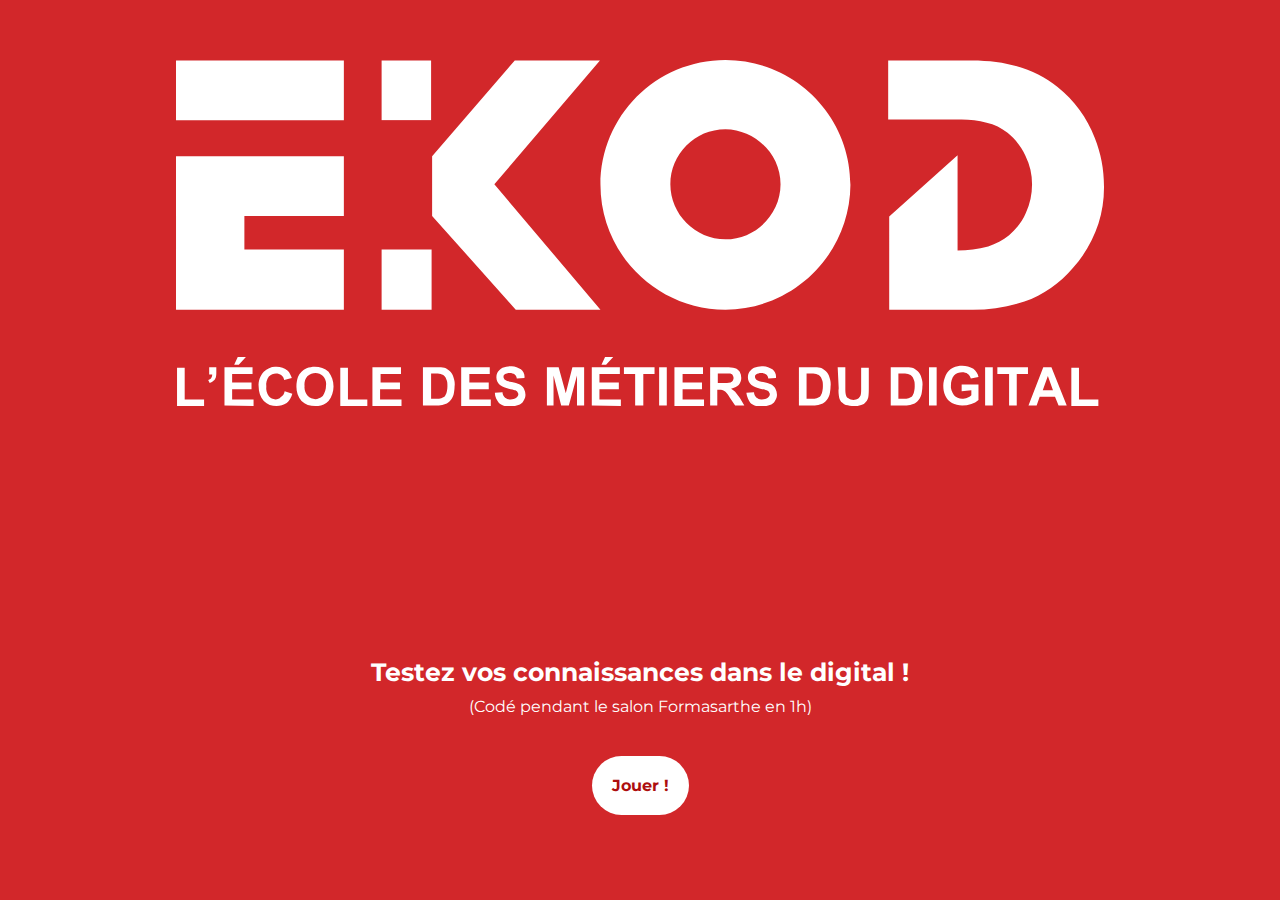
<file: index.html>
<!doctype html>
<html lang="fr">
<head>
    <meta charset="UTF-8">
    <meta name="viewport"
          content="width=device-width, user-scalable=no, initial-scale=1.0, maximum-scale=1.0, minimum-scale=1.0">
    <meta http-equiv="X-UA-Compatible" content="ie=edge">
    <link rel="stylesheet" href="style.css">
    <link rel="preconnect" href="https://fonts.googleapis.com">
    <link rel="preconnect" href="https://fonts.gstatic.com" crossorigin>
    <link href="https://fonts.googleapis.com/css2?family=Montserrat:ital,wght@0,100;0,200;0,300;0,400;0,500;0,600;0,700;0,800;0,900;1,100;1,200;1,300;1,400;1,500;1,600;1,700;1,800;1,900&display=swap" rel="stylesheet">
    <title>FORMASARTHE</title>
</head>
<body>
<div class="container">
    <img class="logo" src="./assets/img/logo.svg" alt="">
    <h1>Testez vos connaissances dans le digital !</h1>
    <p style="color: white; margin-top: 10px">(Codé pendant le salon Formasarthe en 1h)</p>
    <div class="start">
        <a style="color: #ad0e0e" href="./quizz.html">Jouer !</a>
    </div>
</div>
</body>
</html>
</file>
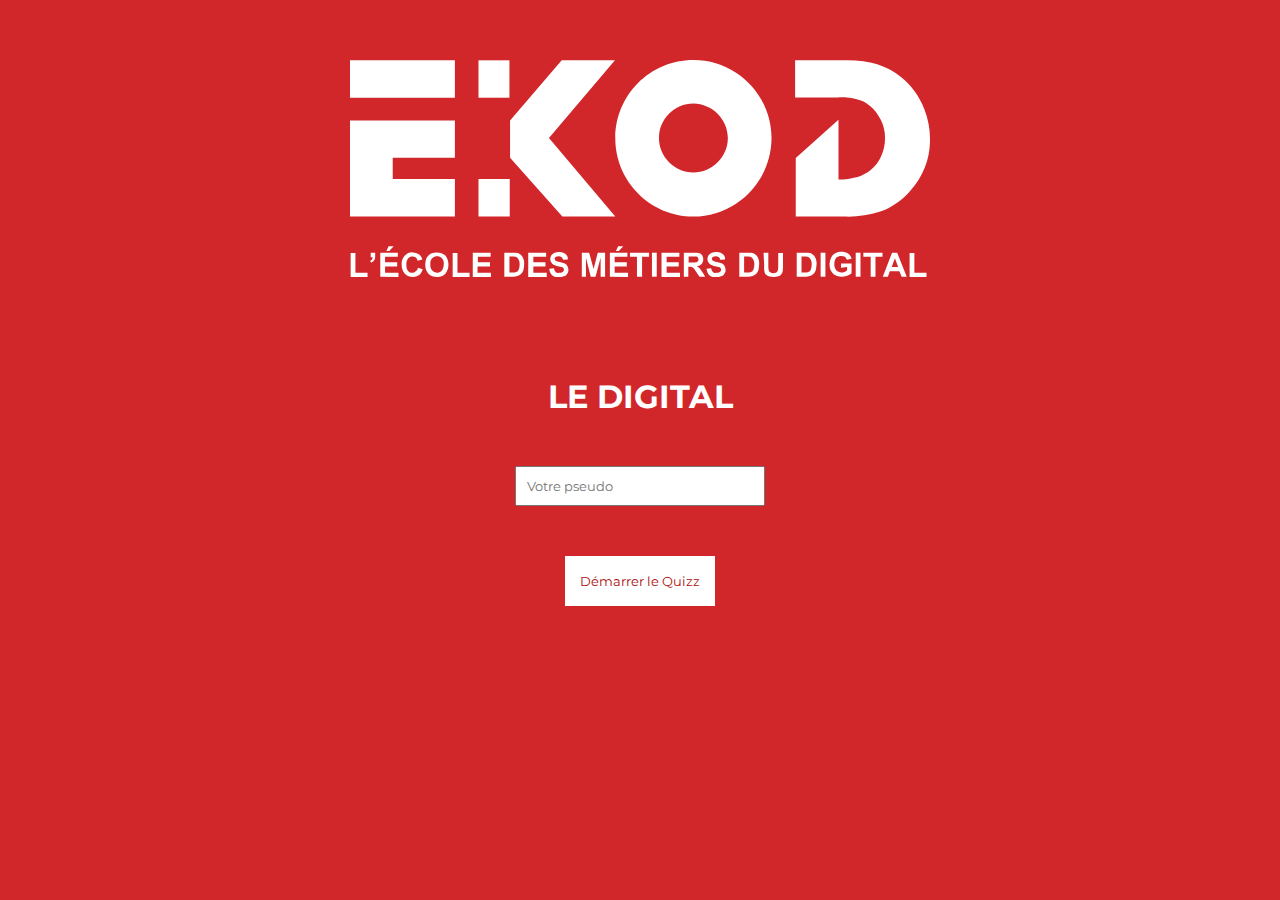
<file: quizz.html>
<html lang="fr">
<head>
    <meta charset="UTF-8">
    <meta http-equiv="X-UA-Compatible" content="IE=edge">
    <meta name="viewport" content="width=device-width, initial-scale=1.0">
    <link rel="preconnect" href="https://fonts.googleapis.com">
    <link rel="preconnect" href="https://fonts.gstatic.com" crossorigin>
    <link href="https://fonts.googleapis.com/css2?family=Montserrat:ital,wght@0,100;0,200;0,300;0,400;0,500;0,600;0,700;0,800;0,900;1,100;1,200;1,300;1,400;1,500;1,600;1,700;1,800;1,900&display=swap" rel="stylesheet">
    <link rel="stylesheet" type="text/css" href="./quizz.css">

    <title>FORMASARTHE</title>
</head>
<body>
<div class="enclose">
    <div class="logo">
        <img src="./assets/img/logo.svg" alt="">
    </div>
    <div class="start-button-container">
        <h1 id="startQuizTitle">LE DIGITAL</h1>
        <input type="text" class="pseudo" placeholder="Votre pseudo">
        <button id="startQuizButton">Démarrer le Quizz</button>
    </div>
    <div class="container" style="display: none;">
        <h2 class="question"></h2>
        <div class="responses">
        </div>
        <div class="skip">
            <input id="skip" type="button" value="Passer">
        </div>
        <div class="timer-container">
            <h3>TEMPS RESTANT</h3>
            <p class="timer">00:20</p>
        </div>
        <div class="step">1/25</div>
    </div>
</div>
<script src="./script.js"></script>
</body>
</html>
</file>
<file: style.css>
*{
    margin: 0;
    padding: 0;
    box-sizing: border-box;
    font-family: 'Montserrat', sans-serif;
}

.container{
    background-color: #d2272a;
    width: 100vw;
    height: 100vh;
    display: flex;
    align-items: center;
    flex-direction: column;
    padding: 60px;
}

.container h1{
    color: white;
    font-size: 19pt;
    text-align: center;

}

.logo{
    width: 80%;
    margin-bottom: 250px;
}

.start{
    margin-top: 40px;
    color: #b60d0d;
    background-color: #ffffff;
    padding: 20px;
    border-radius: 60px;
    cursor: pointer;
    font-weight: bold;
    transition: background-color ease-in-out 200ms;
}

.start a{
    text-decoration: none;
}

.start:hover{
    background-color: #ffcece;
}
</file>
<file: quizz.css>
*{
    margin: 0;
    padding: 0;
    box-sizing: border-box;
    font-family: 'Montserrat', sans-serif;
}

.start-button-container{
    display: flex;
    flex-direction: column;
    flex-wrap: wrap;
    align-items: center;
    justify-content: center;
    gap: 50px;
}

.start-button-container input{
    width: 250px;
    height: 40px;
    padding: 10px;
}

#startQuizButton:hover{
    background-color: #e8e8e8;
}

#startQuizTitle{
    text-align: center;
    color: white;
}

.enclose{
    width: 100vw;
    height: 100vh;
    display: flex;
    align-items: center;
    flex-direction: column;
    padding: 60px;
    background-color: #d2272a;
}

.logo{
    width: 50%;
    margin-bottom: 100px;
}

.container{
    display: flex;
    flex-direction: column;
}

.container h1{
    text-align: center;
    color: white;
}

.container p{
    text-align: center;
    color: white;
}


.container h2{
    color: white;
    width: 100%;
    text-align: center;
}

.responses{
    width: 100%;
    display: flex;
    flex-wrap: wrap;
    gap: 20px;
    margin-top: 40px;
    margin-bottom: 40px;
    justify-content: space-around;
}

.responses button{
    font-weight: 600;
}

.responses button:hover{
    background-color: #e8e8e8;
}

#skip{
    width: 100px;
    height: 40px;
    background-color: #ffffff;
    color: #ad0e0e;
    border: none;
    cursor: pointer;
    margin-bottom: 20px;
    margin-left: 20px;
    font-weight: 600;
}

#skip:hover{
    background-color: #e8e8e8;
}

button{
    width: 150px;
    height: 50px;
    background-color: #ffffff;
    color: #ad0e0e;
    border: none;
    cursor: pointer;
}

.timer-container{
    display: flex;
    flex-direction: column;
    align-items: center;
    margin-top: 20px;
    margin-bottom: 20px;
    color: white;
}

.timer-container h3{
    font-size: 25px;
}

.step{
    text-align: center;
    color: white;
    font-size: 25px;
    margin-top: 20px;
    font-weight: 600;
}

.end-quiz-buttons{
    display: flex;
    gap: 20px;
    margin-top: 40px;
}
</file>
